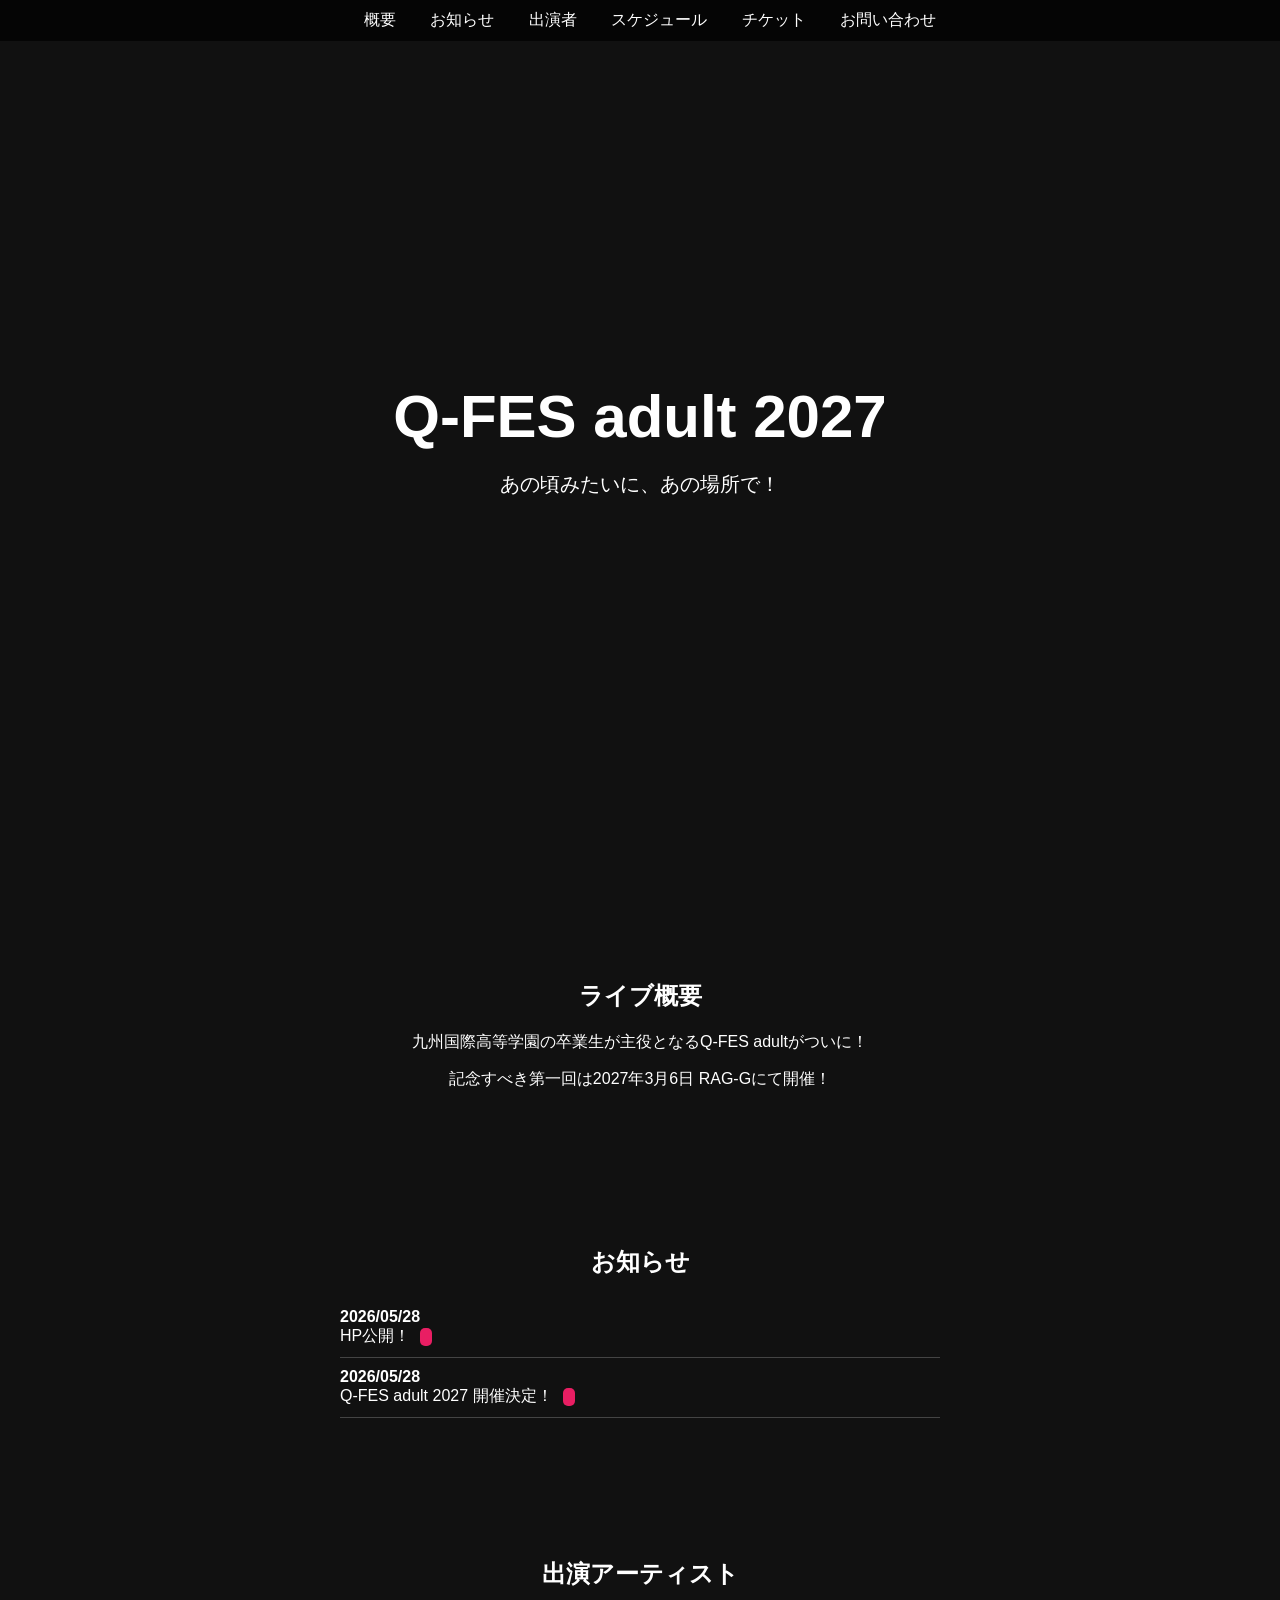
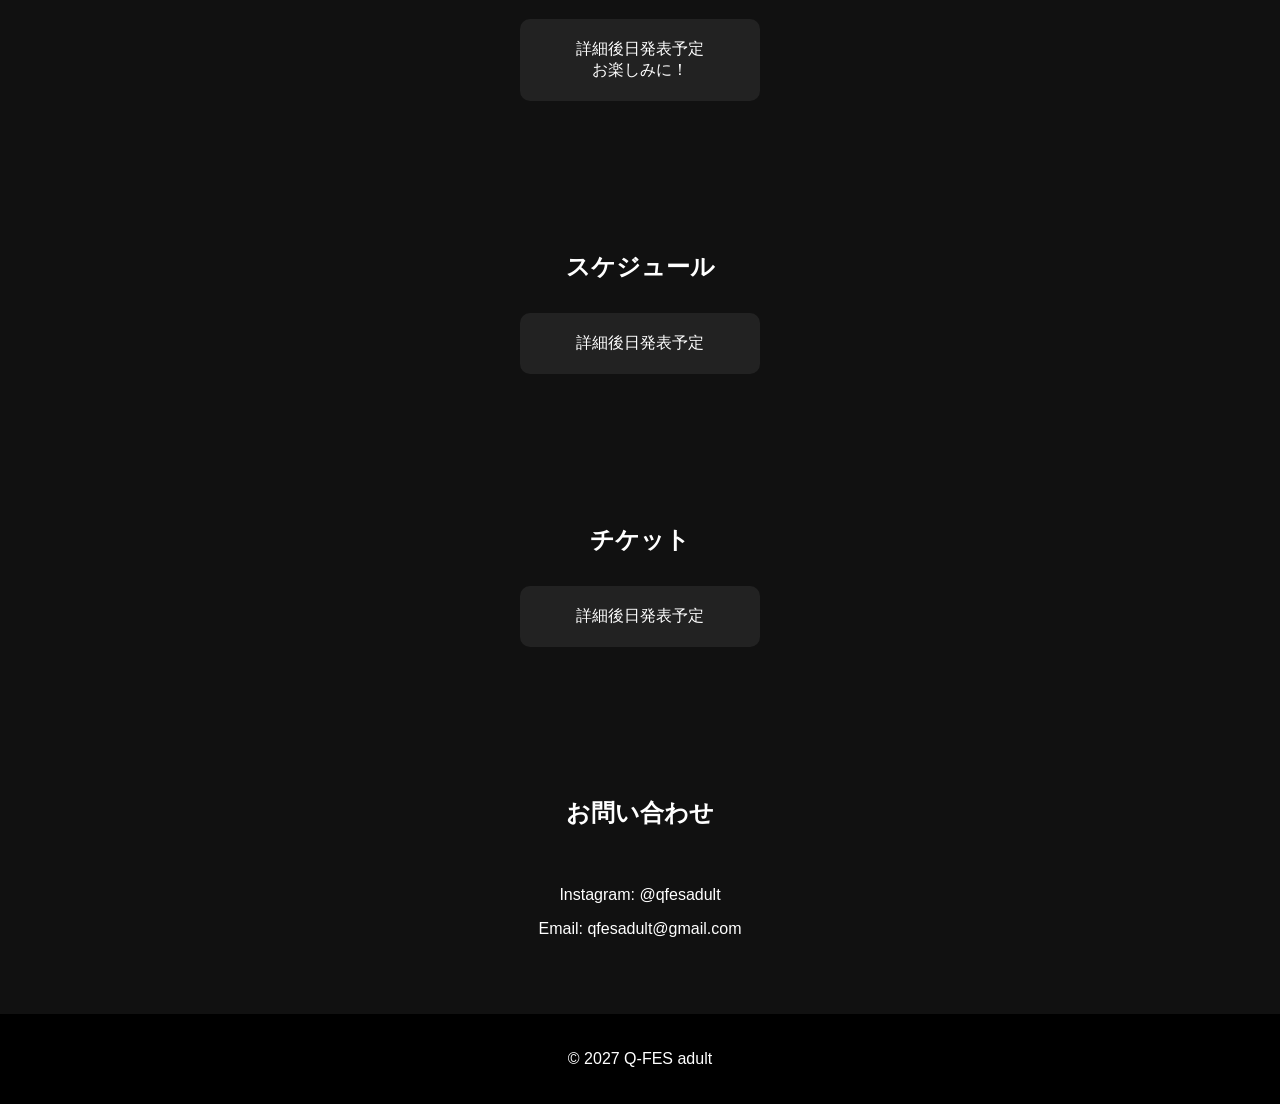
<file: index.html>
<!DOCTYPE html>
<html lang="ja">
<head>
  <meta charset="UTF-8">
  <title>Q-FES adult 2027</title>
  <link rel="stylesheet" href="style.css">
</head>

<body>

<nav>
  <a href="#about">概要</a>
  <a href="#news">お知らせ</a>
  <a href="#artists">出演者</a>
  <a href="#schedule">スケジュール</a>
  <a href="#ticket">チケット</a>
  <a href="#contact">お問い合わせ</a>
</nav>

<header>
  <h1>Q-FES adult 2027</h1>
  <p>あの頃みたいに、あの場所で！</p>
</header>

<section id="about">
  <h2>ライブ概要</h2>
    <p>九州国際高等学園の卒業生が主役となるQ-FES adultがついに！</p>
  <p>記念すべき第一回は2027年3月6日 RAG-Gにて開催！</p>
</section>

<section id="news">
  <h2>お知らせ</h2>
  <div class="news">

    <a href="news2.html" class="news-item" data-date="2026-05-28">
      <strong>2026/05/28</strong><br>
      HP公開！
      <span class="new-badge"></span>
    </a>

    <a href="news1.html" class="news-item" data-date="2026-05-28">
      <strong>2026/05/28</strong><br>
      Q-FES adult 2027 開催決定！
      <span class="new-badge"></span>
    </a>

  </div>
</section>

<section id="artists">
  <h2>出演アーティスト</h2>
  <div class="artists">
    <div class="card">詳細後日発表予定<br>お楽しみに！</div>
  </div>
</section>

<section id="schedule">
  <h2>スケジュール</h2>
  <div class="schedule">
    <div class="card">詳細後日発表予定</div>
  </div>
</section>

<section id="ticket">
  <h2>チケット</h2>
  <div class="tiket">
    <div class="card">詳細後日発表予定</div>
  </div>
</section>

<section id="contact">
  <h2>お問い合わせ</h2>
　<p>Instagram: @qfesadult</p>
  <p>Email: qfesadult@gmail.com</p>
</section>

<footer>
  <p>© 2027 Q-FES adult</p>
</footer>

<script>
document.addEventListener("DOMContentLoaded", function() {

  function isNew(dateStr) {
    var now = new Date();
    var date = new Date(dateStr);
    if (isNaN(date)) return false;

    var diff = (now - date) / (1000 * 60 * 60 * 24);
    return diff <= 7;
  }

  var items = document.querySelectorAll(".news-item");

  items.forEach(function(item) {
    var date = item.getAttribute("data-date");
    var badge = item.querySelector(".new-badge");

    if (badge && date && isNew(date)) {
      badge.textContent = "NEW";
    }
  });

});
</script>
</body>
</html>
</file>
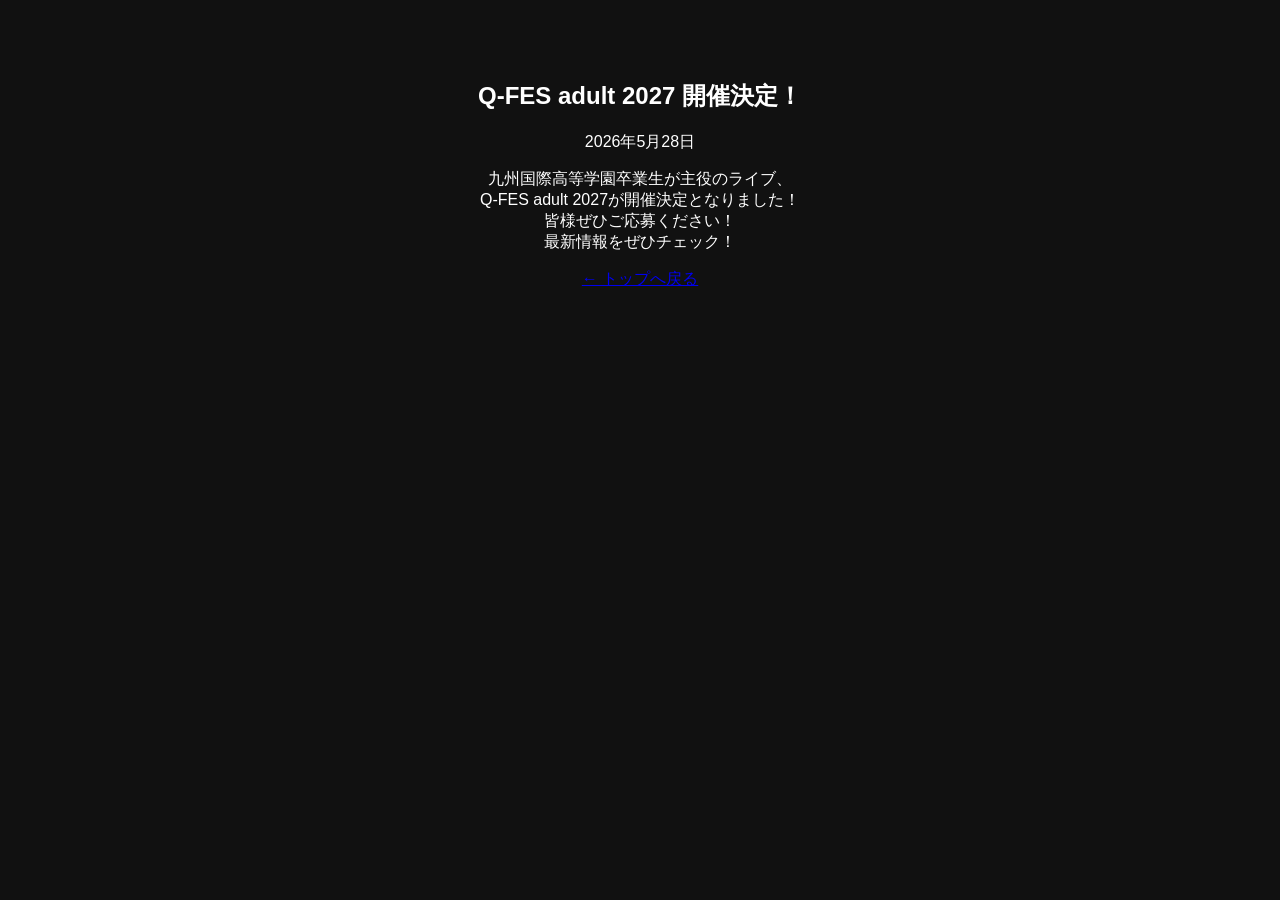
<file: news1.html>
<!DOCTYPE html>
<html lang="ja">
<head>
  <meta charset="UTF-8">
  <title>お知らせ詳細</title>
  <link rel="stylesheet" href="style.css">
</head>

<body>

<section>
  <h2>Q-FES adult 2027 開催決定！</h2>
  <p>2026年5月28日</p>

  <p>
    九州国際高等学園卒業生が主役のライブ、<br>
    Q-FES adult 2027が開催決定となりました！ <br>
    皆様ぜひご応募ください！ <br>
    最新情報をぜひチェック！
  </p>

  <a href="index.html">← トップへ戻る</a>
</section>

</body>
</html>
</file>
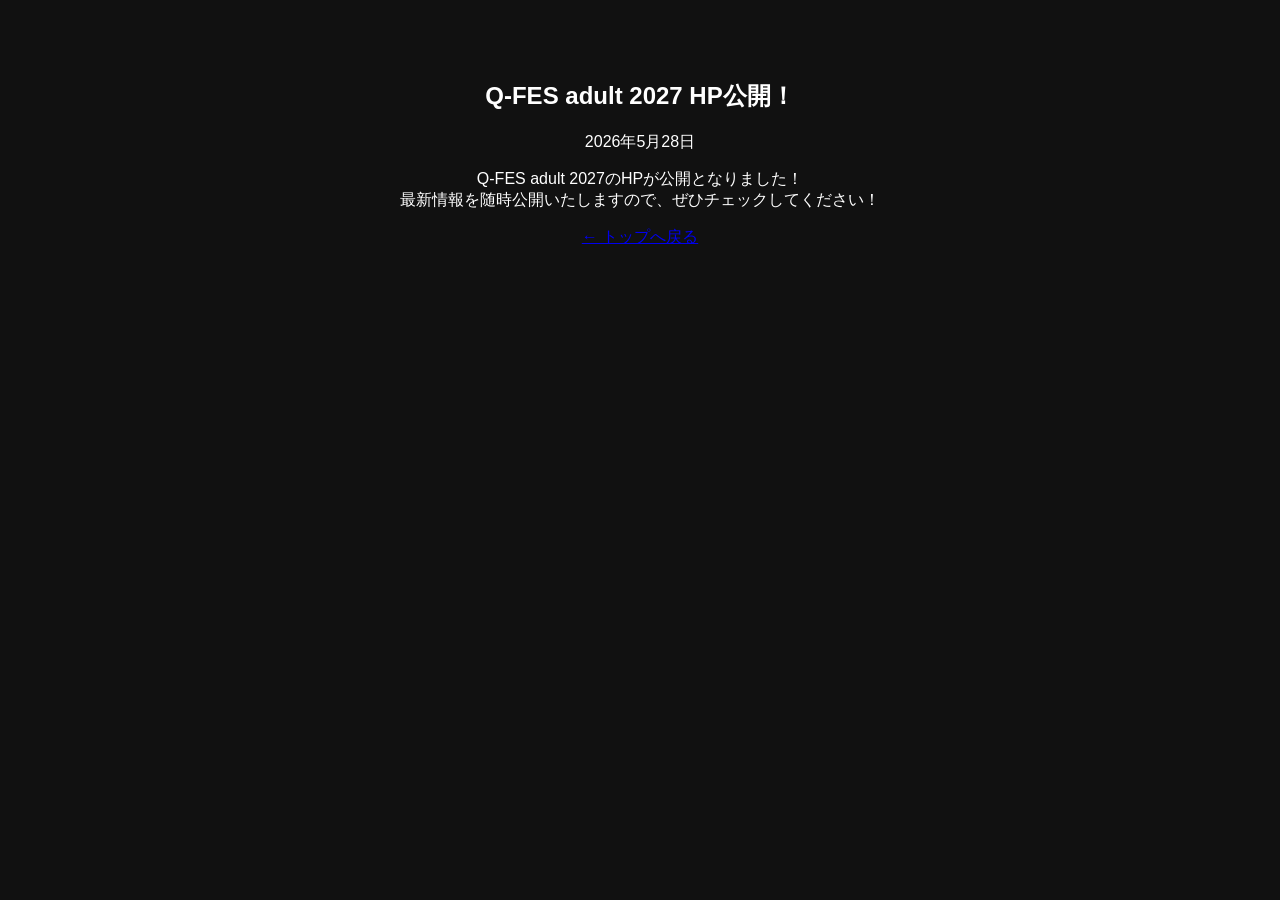
<file: news2.html>
<!DOCTYPE html>
<html lang="ja">
<head>
  <meta charset="UTF-8">
  <title>お知らせ詳細</title>
  <link rel="stylesheet" href="style.css">
</head>

<body>

<section>
  <h2>Q-FES adult 2027 HP公開！</h2>
  <p>2026年5月28日</p>

  <p>
    Q-FES adult 2027のHPが公開となりました！ <br>
    最新情報を随時公開いたしますので、ぜひチェックしてください！ <br>
  </p>

  <a href="index.html">← トップへ戻る</a>
</section>

</body>
</html>
</file>
<file: style.css>
body {
  margin: 0;
  font-family: Arial, sans-serif;
  background-color: #111;
  color: #fff;
}

header {
  background: url('https://images.unsplash.com/photo-1507874457470-272b3c8d8ee2') no-repeat center/cover;
  height: 100vh;
  display: flex;
  flex-direction: column;
  justify-content: center;
  align-items: center;
}

header h1 {
  font-size: 60px;
  margin: 0;
}

header p {
  font-size: 20px;
}

nav {
  position: fixed;
  top: 0;
  width: 100%;
  background: rgba(0,0,0,0.7);
  padding: 10px;
  text-align: center;
}

nav a {
  color: #fff;
  margin: 0 15px;
  text-decoration: none;
}

section {
  padding: 60px 20px;
  text-align: center;
}

.artists, .schedule, .tiket {
  display: flex;
  justify-content: center;
  flex-wrap: wrap;
}

.card {
  background: #222;
  margin: 10px;
  padding: 20px;
  width: 200px;
  border-radius: 10px;
}

.news {
  max-width: 600px;
  margin: auto;
  text-align: left;
  max-height: 200px;
  overflow-y: auto;
}

.news-item {
  border-bottom: 1px solid #444;
  padding: 10px 0;
}

/* スクロールバー */
.news::-webkit-scrollbar {
  width: 8px;
}

.news::-webkit-scrollbar-thumb {
  background: #e91e63;
  border-radius: 4px;
}

.news-item {
  display: block;
  border-bottom: 1px solid #444;
  padding: 10px 0;
  color: #fff;
  text-decoration: none;
}

.news-item:hover {
  background-color: #222;
}

button {
  padding: 10px 20px;
  background: #e91e63;
  border: none;
  color: #fff;
  cursor: pointer;
}

footer {
  background: #000;
  padding: 20px;
  text-align: center;
}

.new-badge {
  background: #e91e63;
  color: #fff;
  font-size: 12px;
  padding: 2px 6px;
  margin-left: 10px;
  border-radius: 5px;
}
</file>
